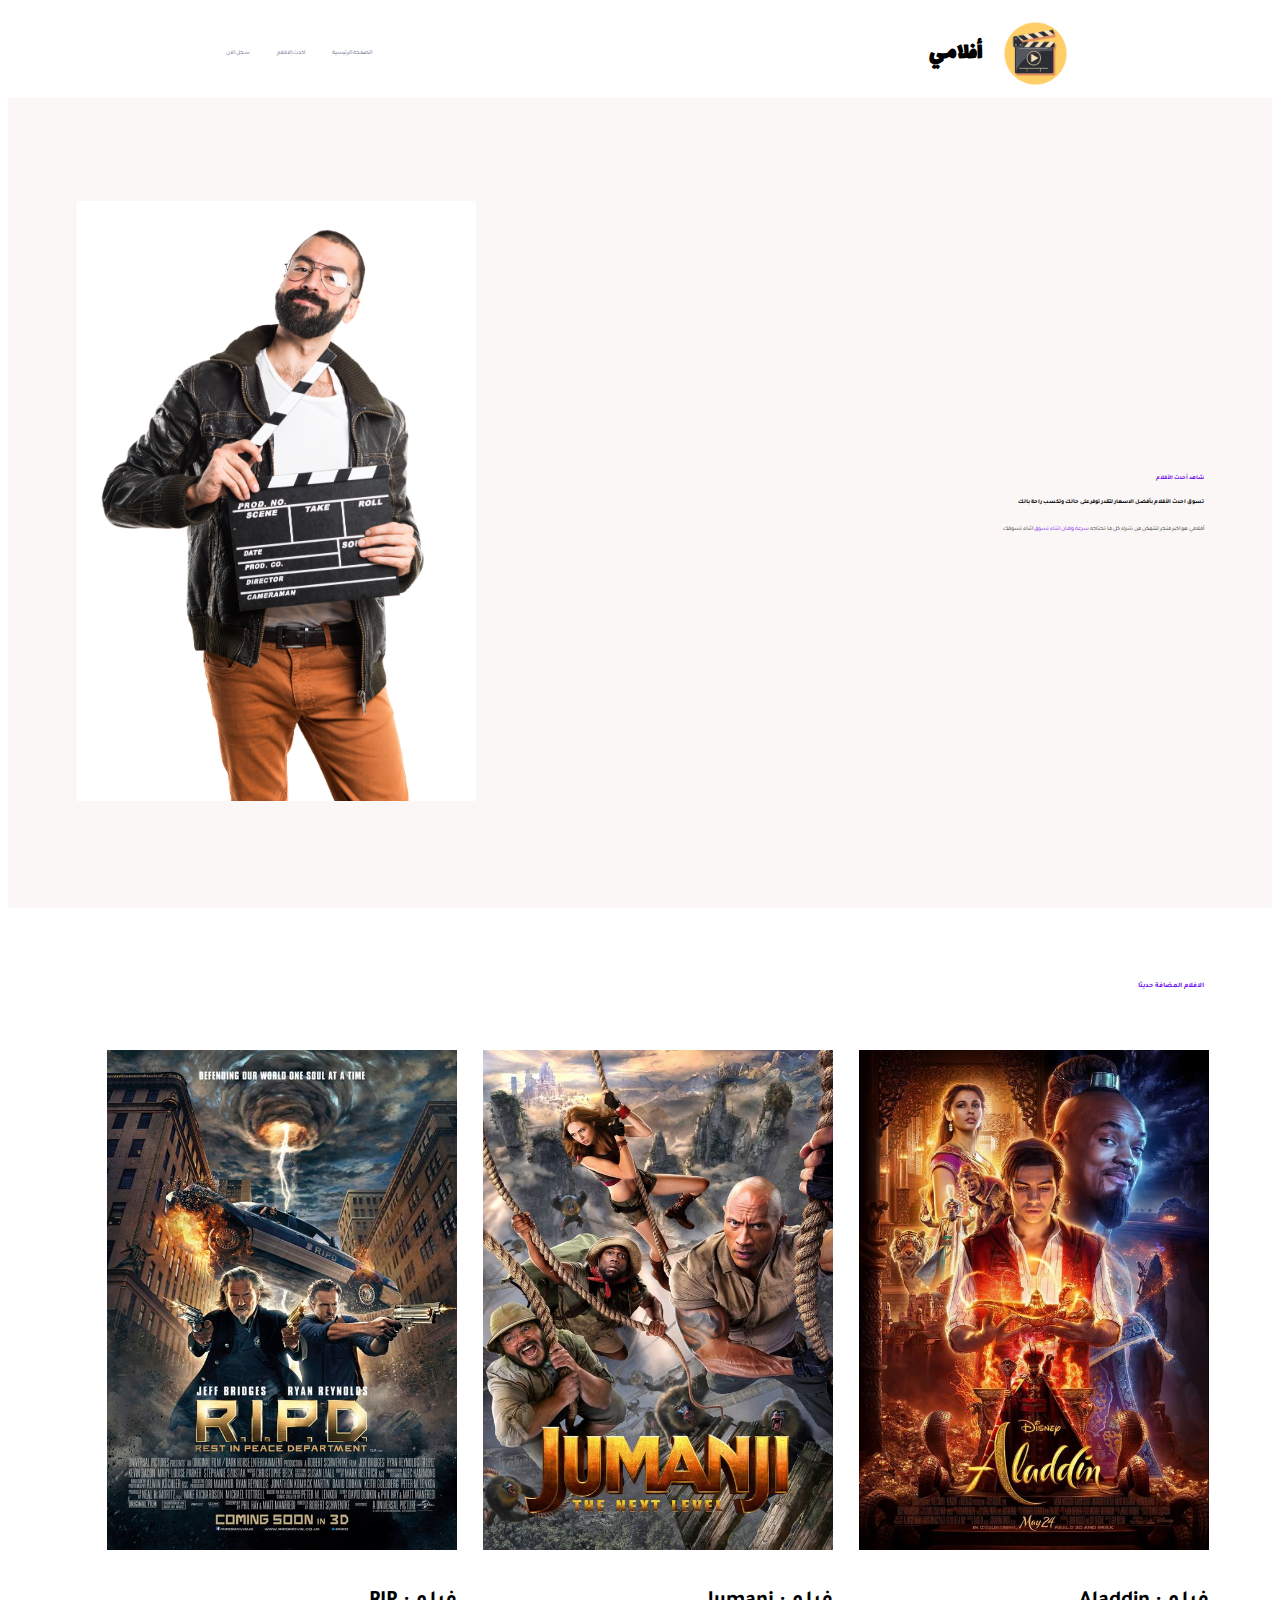
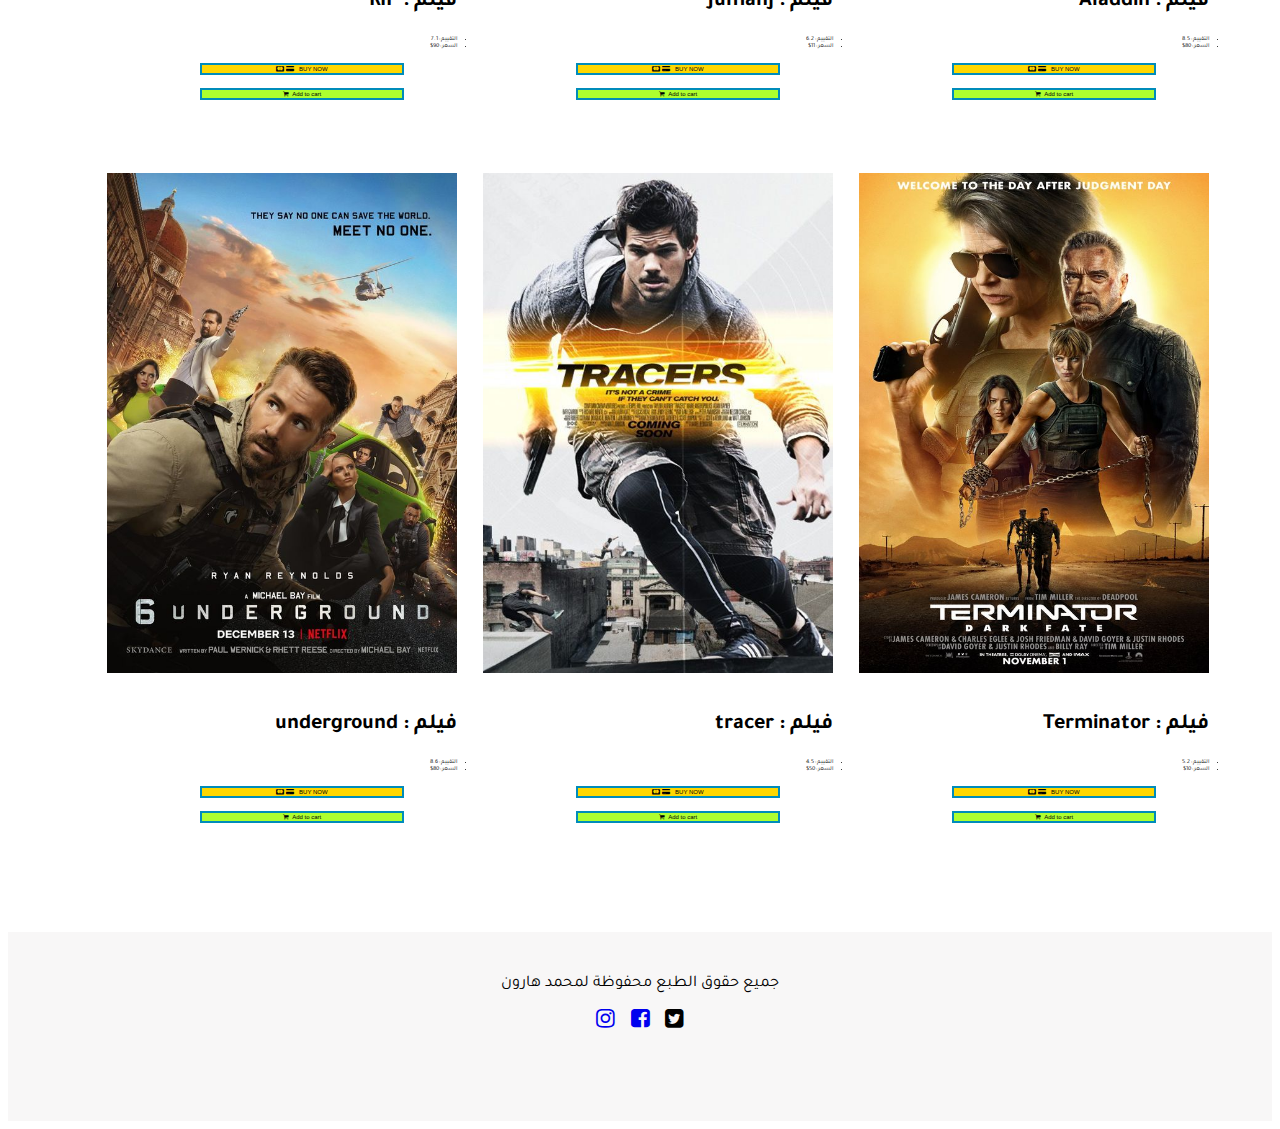
<file: shop/index.html>
<!DOCTYPE html>
<html lang="ar" dir="rtl">

<head>
    <meta charset="UTF-8">
    <meta http-equiv="X-UA-Compatible" content="IE=edge">
    <meta name="viewport" content="width=device-width, initial-scale=1.0">
    <title>أفلامي</title>
    <link rel="icon" href="./assets/image/Icon.jpg">
    <link rel="stylesheet" href="https://cdnjs.cloudflare.com/ajax/libs/font-awesome/4.7.0/css/font-awesome.min.css">
    <link rel="stylesheet" href="./assets/css/style.css" />
    <link rel="stylesheet" href="./assets/css/media.css" />
    <link rel="preconnect" href="https://fonts.googleapis.com">
    <link rel="preconnect" href="https://fonts.gstatic.com" crossorigin>
    <link href="https://fonts.googleapis.com/css2?family=Peralta&display=swap" rel="stylesheet">
    <script src="https://code.jquery.com/jquery-3.6.1.min.js"></script>
</head>

<body>
    <!--navbar section-->
    <nav>
        <div class="logo">
            <img src="assets/image/Icon.jpg" width="65" class="icon">
            <h4>أفلامي</h4>

        </div>
        <ul class="nav-items active">
            <li class="nav-item">
                <a href="#" class="nav-link">الصفحة الرئيسية</a>
            </li>
            

            <li class="nav-item">
                <a href="#phones" class="nav-link">احدث الافلام </a>
            </li>
            

            <li class="nav-item">
                <a class="nav-link" href="regester.html" target="_blank"> سجل الان</a>
            </li>


        </ul>
        
    </nav>

    <section class="hero">
        <div class="hero-section">
            <div class="content">
                <h4>شاهد أحدث الأفلام</h4>
                <h1>تسوق احدث الأفلام بأفضل الاسعار لتقدر توفر على حالك وتكسب راحة بالك</h1>
                <p>
                    أفلامي هو اكبر متجر لتتمكن من شراء كل ما تحتاجه
                    <span>سرعة وامان اثناء تسوق</span>
                    اثناء تسوقك
                </p>
                
            </div>
            <div class="hero-image">
                <img src="./assets/image/man.jpg" width="400" alt="charcter" />


            </div>
        </div>
    </section>
    <!--newst Movie-->
    <section class="newest-movies">
        <div class="movies-section">
            <h2>الافلام المضافة حديثا</h2>
            <div class="movies" id="data">  
            </div>   
        </div>
    </section>
    <!--footer section-->
    <footer>
        <div class="footer-section">
            <p>جميع حقوق الطبع محفوظة لمحمد هارون</p>

            <div class="socials">
                <i class="fa fa-twitter-square"></i>
                <a href="https://www.facebook.com/mohammed.haron.5437" target=”_blank”><i class="fa fa-facebook-square"></i></a>
                <a href="https://www.instagram.com/mohammed_muneer0/" target="_blank"><i class="fa fa-instagram"></i></a>
            </div>
        </div>
    </footer>

    
    <script src="https://ajax.googleapis.com/ajax/libs/jquery/3.6.1/jquery.min.js"></script>
    <script src="js/index.js"></script>
</body>

</html>
</file>
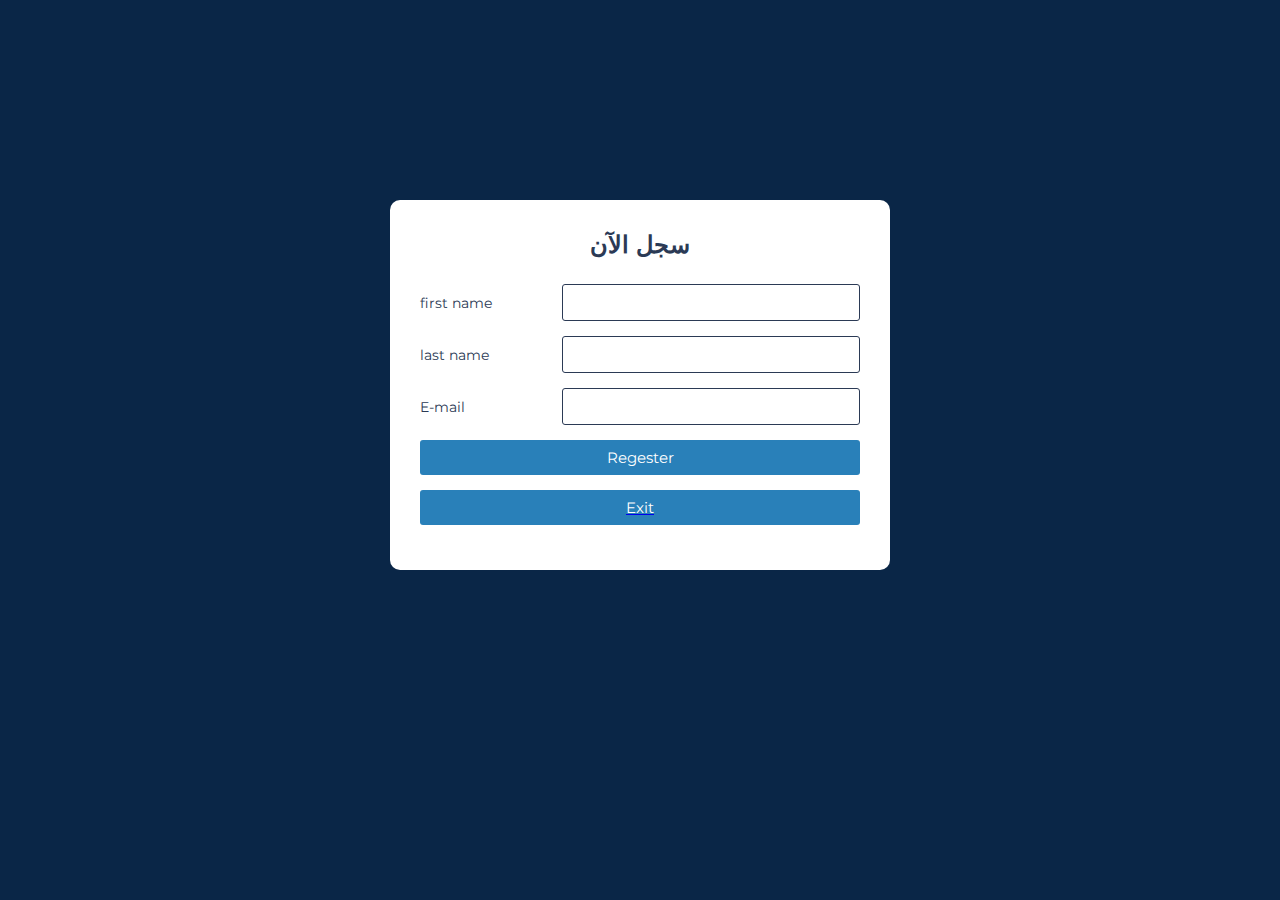
<file: shop/regester.html>
<!DOCTYPE html>
<html lang="en">
<head>
    <meta charset="UTF-8">
    <meta http-equiv="X-UA-Compatible" content="IE=edge">
    <meta name="viewport" content="width=device-width, initial-scale=1.0">
    <title>Regester</title>
    <link href="assets/image/Icon.jpg" rel="icon"/>
    <link rel="stylesheet" href="assets/css/regester.css">
</head>
<body>
    <div class="wrapper">
        <div class="title">
            سجل الآن
        </div>
        <div class="form">           
            <div class="input_field">
                <label>first name</label>
                <input type="text" class="input" id="FirstName" >
            </div>
            <div class="input_field">
                <label>last name</label>
                <input type="text" class="input" id="LastName" >
            </div>
            <div class="input_field">
                <label>E-mail</label>
                <input type="text" class="input" id="E_Mail" >
            </div>
            <!-- <div class="input_field">
                <label>Password</label>
                <input type="password" class="input" id="PassWord" >
            </div> -->
            <div class="input_field">
                <input type="submit" value="Regester" class="btn" id="btn">
            </div>
            <a href="index.html">
            <div class="input_field">
                <input type="submit" value="Exit" class="btn">
            </div>
            </a>
        </div>
    </div>
    </div>
   
    <script src="https://ajax.googleapis.com/ajax/libs/jquery/3.6.1/jquery.min.js"></script>

    
</body>
</html>
</file>
<file: shop/assets/css/style.css>
@import url('https://fonts.googleapis.com/css2?family=Lalezar&family=Tajawal:wght@300;400;700&display=swap');



body{
    font-family: 'Tajawal', sans-serif;

}
nav {
    display: flex;
    justify-content: space-between;
    align-items: center;
    max-width:  1366px;
    height: 10vh;
    margin: 0 auto;
    padding: 0 15rem;
    
}
nav .logo{
    display:flex;
    font-size: 2rem;
    align-items: center;

    
}
nav .logo i{
    color: #6e0aef;
    padding-left: 0.75rem;

}
nav .fa-bars{
    display: none;
}

nav .logo h4{
    font-family: 'Lalezar', cursive;
}

nav .nav-items{
    display: flex;
    list-style-type: none;
}
nav .nav-items .nav-item{
    padding: 0 1rem;
}
nav .nav-link{
    text-decoration:none;
    color:#4e547e;
    font-size: 1,4rem;

}
nav .nav-link:hover{
    color:#6e0aef
}



/*hero section*/
.hero{
    background-color:#fcf7f7;

}

.hero-section{
    max-width: 1366px;
    height: 90vh;
    display: flex;
    justify-content: space-between;
    align-items: center;
    margin: 0 auto;
    padding: 0 5rem;

}
.hero-section .content{
    display:flex;
    flex-direction: column;

}

.hero-section h4{
    color:#6e0aef;
    font-size: 1,6rem;
    margin-bottom: 1rem;
}
.hero-section .content h1 {
    font-size:2,6rem;
    margin-bottom: 1rem;
    
}
.hero-section p{
    color: rgb(29, 29, 29);
    font-size: 1,4rem;

}
.hero-section p span{
    color:#6e0aef

}
.btn{
    width: 10rem;
    margin-top: 3rem;
    border-radius: 0.5rem;
    outline: none;
    border: none;
    padding:0.75rem 1,5rem;
    background-color:#6e0aef

}

.btn:hover{
    background-color: #7d25f0;
    cursor: pointer;
}

.btn a {
    text-decoration: none;
    color: #ffffff;
    font-size: 1,4rem;
}

/*feature section*/
section.features{
    padding:2rem 0;
    background-color: #fcf7f7;

}
section.feature .featur-section{
    max-width: 1366px;
    margin:0 auto;
    padding:0 5rem;
    display:flex;
    flex-direction: column;
    justify-content:center;
}

.features-section h4{
    color:#6e0aef;
    font-size: 1.6rem;
    margin-bottom: 2rem;

}
.features-section .qualities{
    display: flex;
    justify-content: space-between;

}
.features-section .qualities .quality {
    display: flex;
    flex-direction: column;
    align-items: center;
    background-color: #ffffff;
    padding: 2rem;
    max-width: 17rem;
    border-radius: 1rem;
    margin: 1rem;


}

.features-section .qualities .quality:hover {
    border:2px solid #6e0aef;
}

.qualities .quality i {
    font-size:2rem;
    color: #6e0aef;
    margin-bottom:1rem;
}
.qualities .quality h3 {
    font-size: 1.6rem;
    margin-bottom: 1rem;
}
.qualities .quality p {
    font-size: 1.2rem;
    text-align: center;
    color: #4e547e;
}

/* phone section*/

.newest-movies{

padding-top: 5rem;

}

.newest-movies .movies-section{

max-width: 1366px;
margin: 0 auto;
padding: 0 5rem;
display:flex;
flex-direction: column;
}

.movies-section h2 {
    color:#6e0aef;
    font-size: 1,6rem;
    margin-bottom: 2rem;
}
.movies-section .movies {

    display:grid;
    grid-template-columns: 1fr 1fr 1fr;
    justify-content: flex-start;
    
}
.fa-twitter-square:before{
    transition: all 1s ease-out;
}
.fa-twitter-square:hover:before {
    content:"\f099";
    color: blue;
    transition: all 1s ease-in-out;
}
.movies .movie {
    margin: 2rem 0;
    max-width: 300px;
    display: flex;
    flex-direction: column;
    align-items: center;
}
.movie img{
    margin-bottom: 1rem;
}
.movie img:hover {
    scale: 1.1;

}

.movie h3 {
    font-size: 1.6rem;
}
.movies-section button{
    width: 15rem;
    margin-bottom: 1rem;
    align-self: center;
    
}

/* footer section*/
footer{
    background-color: #f8f7f7;
    height: 15vh;
    margin-top:5rem;
    padding:2rem 0;

}
.footer-section{
    display:flex;
    flex-direction: column;
    align-items: center;
    max-width:1366px;
    margin: 0 auto;
    padding: 0 5rem;

}

.footer-section p {
font-size: 1.2rem;
margin-bottom: 1rem;
}
.footer-section .socials {
margin-bottom: 1rem;

}
.footer-section .socials i {
    padding: 0 0.5rem;
    font-size: 1.6rem;

}
.footer-section .socials i:hover {
    color :#6e0aef;
    cursor:pointer;
}

/*ازرار جاكويري*/

.btna{
    width: 10rem;
    margin-top: 3rem;
    border-radius: 0.5rem;
    outline: none;
    border: none;
    padding:0.75rem 1,5rem;
    background-color:#6e0aef

}

.btna:hover{
    background-color: #7d25f0;
    cursor: pointer;
}


.btnb{
    width: 10rem;
    margin-top: 3rem;
    border-radius: 0.5rem;
    outline: none;
    border: none;
    padding:0.75rem 1,5rem;
    background-color:#6e0aef

}

.btnb:hover{
    background-color: #7d25f0;
    cursor: pointer;
}


.btnc{
    width: 10rem;
    margin-top: 3rem;
    border-radius: 0.5rem;
    outline: none;
    border: none;
    padding:0.75rem 1,5rem;
    background-color:#6e0aef

}

.btnc:hover{
    background-color: #7d25f0;
    cursor: pointer;
}


.btnd{
    width: 10rem;
    margin-top: 3rem;
    border-radius: 0.5rem;
    outline: none;
    border: none;
    padding:0.75rem 1,5rem;
    background-color:#6e0aef

}

.btnd:hover{
    background-color: #7d25f0;
    cursor: pointer;
}


.btne{
    width: 10rem;
    margin-top: 3rem;
    border-radius: 0.5rem;
    outline: none;
    border: none;
    padding:0.75rem 1,5rem;
    background-color:#6e0aef

}

.btne:hover{
    background-color: #7d25f0;
    cursor: pointer;
}


.btnf{
    width: 10rem;
    margin-top: 3rem;
    border-radius: 0.5rem;
    outline: none;
    border: none;
    padding:0.75rem 1,5rem;
    background-color:#6e0aef

}

.btnf:hover{
    background-color: #7d25f0;
    cursor: pointer;
}


.button2 {
    background-color: gold; 
    color: black; 
    border: 2px solid #008CBA;
}

.button2:hover {
    background-color: gold;
    color: white;
}

.button1 {
    background-color: greenyellow; 
    color: black; 
    border: 2px solid #008CBA;
    font-family: 15px;
}

.button1:hover {
    background-color: gold;
    color: white;
}



/*contact*/

    .contact{
          
    max-width: 1366px;
    height: 90vh;
    display: flex;
    justify-content: space-between;
    align-items: center;
    margin: 0 auto;
    padding: 0 5rem;        


        }

   .abc {
        background-image: linear-gradient(#6e0aef,#f8f7f7 );
    } 

    
    .reg{
        background-image:linear-gradient(#080ff0,#ffff);
    }


.icon{
    margin-left: 20px;
}
</file>
<file: shop/assets/css/media.css>
/*Responsive Desige*/
@media (max-width: 1300px){

    *{
        font-size: 85%;
    }
}

@media (max-width: 1170px){
    *{
        font-size: 80%;
    }
}

@media (max-width: 1000px){
    *{
        text-align: center;
    }

.hero img{
    display: none;
}
.hero-section{
    align-items: center;
    padding: 2rem 0;
    width:50%;
}

.hero .btn{
    align-self: center;
}



.features-section .qualities{

    flex-wrap: wrap;
    justify-content: center;

}

section.features .features-section{
    align-items: center;

}

.hero-section {
    height: 70vh;
}
}

@media (max-width: 850px){
    .hero-section .content h1{
        font-size: 2rem;
    }
    .movie-section{
        align-items:center ;
    }
    .movie-section .movie {
        grid-template-columns: 1fr 1fr;
    }
}
@media(max-width: 550px){
    .movie-section .movie{
        grid-template-columns: 1fr;
    }

    nav{
        /* position: sticky; */
        top:0;
        width: 100%
    }

    nav .fa-bars{
        /* display: block; */
        visibility: hidden;
        font-size: 2rem;
    }

    nav .nav-items{
        position:absolute;
        left: 0;
        top:10vh;
        flex-direction: column;
        width: 100px;
        display: none;
        background-color: #6e0aef;
        padding:2rem 0;
    }

    nav .nav-items.active{
        display: flex;
    }

    nav .nav-items .nav-item{
        margin:1rem 0;
    }

    nav .nav-items .nav-item a{
        color: #fff;
    }
}
</file>
<file: shop/assets/css/regester.css>
@import url('https://fonts.googleapis.com/css2?family=Montserrat:ital,wght@0,700;1,400&display=swap');

*{
    margin:0;
    padding: 0%;
    box-sizing: border-box;
    font-family: 'Montserrat', sans-serif;
}

body{
    background: #0A2647;
    padding: 0 10px;
}

.wrapper{   
    max-width: 500px;
    width: 100%;
    background-color: #fff;
    margin: 200px auto;
    padding: 30px;
    border-radius: 10px;
    box-shadow: 1px , 1px, 2px , #2B3A55;
}

.wrapper .title{
    font-size: 24px;
    font-weight: 700;
    margin-bottom: 25px;
    color: #2B3A55;
    text-transform: uppercase;
    text-align: center;
}

.wrapper .form{
    width: 100%;
}

.wrapper .form .input_field{
    margin-bottom: 15px;
    display: flex;
    align-items: center;
}

.wrapper .form .input_field label{
    width: 200px;
    color: #2B3A55;
    margin-right: 10px;
    font-size: 14px;
}

.wrapper .form .input_field .input{
    width: 100%;
    outline: none;
    border: 1px solid #2B3A55;
    font-size: 15px;
    padding: 8px 10px;
    border-radius: 3px;
    transition: all 0.3s ease;
}

.wrapper .form .input_field .input:focus{
    border: 1px solid #E8C4C4;
}

.wrapper .form .input_field .btn{
    width: 100%;
    padding: 8px 10px;
    font-size: 15px;
    border: 0;
    background-color:#2980b9;
    color: #fff;
    cursor: pointer;
    border-radius: 3px;
    outline: none;
}

.CustomerList{
    margin-left: 10px;
    padding: 10px;
    align-items: center;
    width : 100px;
    height: auto;
    font-size: 24px;
    background-color: aqua;
}
</file>
